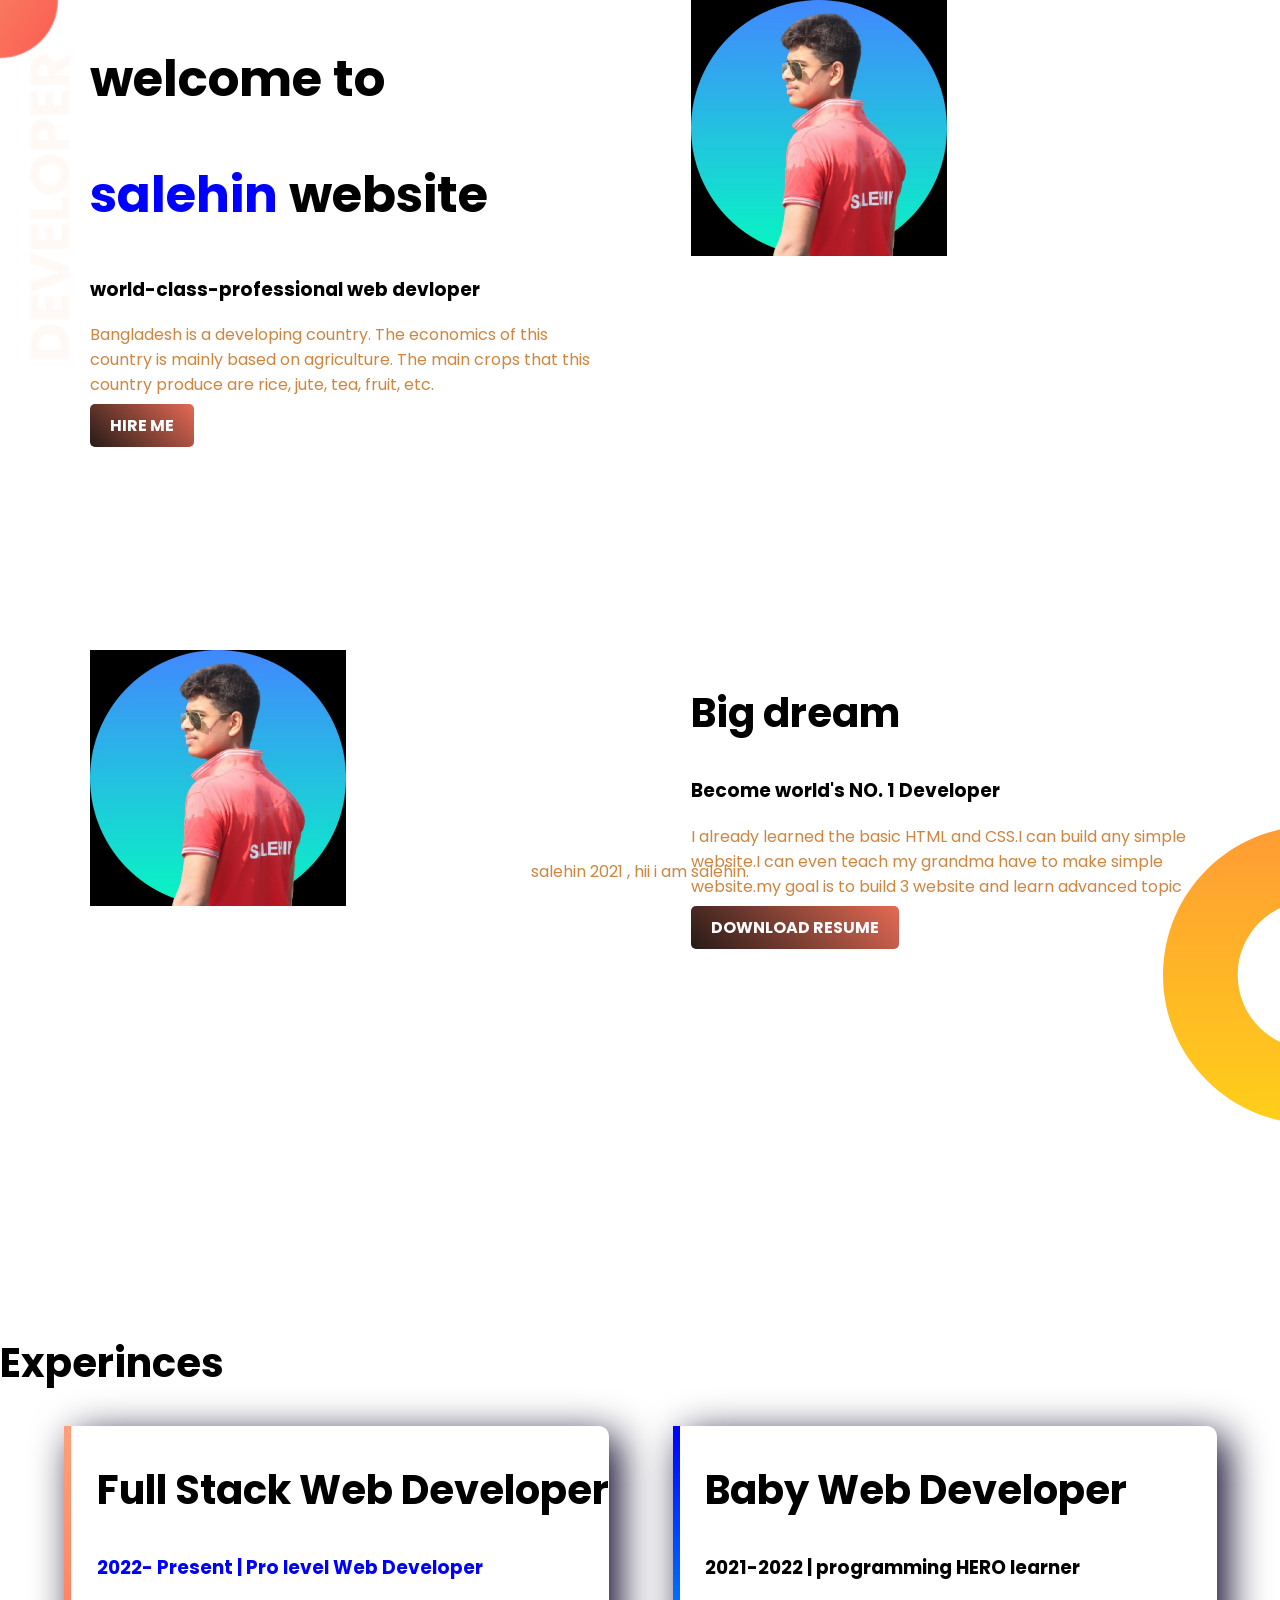
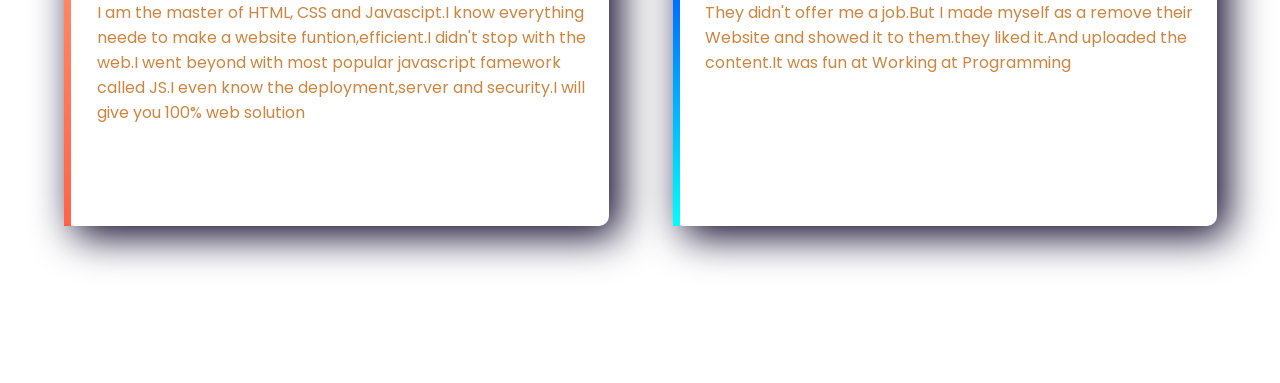
<file: index.html>
<!DOCTYPE html>
<html lang="en">
<head>
    <meta charset="UTF-8">
    <meta name="viewport" content="width=device-width, initial-scale=1.0">
    <title>salehin web Developer</title>
    <link rel="preconnect" href="https://fonts.gstatic.com">
    <link href="https://fonts.googleapis.com/css2?family=Poppins&display=swap" rel="stylesheet">
    <link rel="stylesheet" href="style.css">

</head>
<body>
    <section class="top-banner">
        <div class="half-width">
            <h1>welcome to</h1>
    
    <h1><span class="peru-highlight">salehin </span>website</h1>
    <h3>world-class-professional web devloper</h3>
    <p>Bangladesh is a developing country. The economics of this country is mainly based on agriculture. The main crops that this country produce are rice, jute, tea, fruit, etc. </p>
    <a  class="link-button" target="_blank" href="https://www.linkedin.com/in/md-salahin-3ab7391a6/">HIRE ME</a>
        </div>

     <div class="half-width">
           <img src="images/salehin_bg.jpg" alt="">
        </div>
    </section>

  <section class="dream-area">
      <div class="half-width">

        <img src="images/salehin_bg.jpg" alt="">

      </div>

      <div class="half-width">

        <h2>Big dream</h2>
        <h3>Become world's NO. 1 Developer</h3>
        <p>I already learned the basic HTML and CSS.I can build any simple website.I can even teach my grandma have to make simple website.my goal is to build 3 website and learn advanced topic</p>

        <a class="link-button" target="_blank" href="https://www.linkedin.com/in/md-salahin-3ab7391a6/">DOWNLOAD RESUME</a>

      </div>

  </section>

  <section class="experience-area">
      <h2>Experinces</h2>

    <div id ="full-stack" class="half-width single-experince">

      <h2>Full Stack Web Developer</h2>  
      <h3 class="peru-highlight">2022- Present | Pro level Web Developer</h3>
      <p>I am the master of HTML, CSS and Javascipt.I know everything neede to make a website  funtion,efficient.I didn't stop with the web.I went beyond with most popular javascript famework called JS.I even know the deployment,server and security.I will give you 100% web solution</p>

    </div>

    <div  id="baby-web" class="half-width single-experince">

        <h2>Baby Web Developer</h2>
        <h3>2021-2022 | programming HERO learner</h3>
        <p>They didn't offer me a job.But  I made  myself as a remove their Website and showed it to them.they liked it.And uploaded the content.It was fun at Working at Programming</p>

    </div>

  </section>
  <footer>
      <p>salehin 2021 , hii i am salehin.</p>
</footer>
</body>
</html>
</file>
<file: style.css>
body{
    margin: 0 ;
    font-family: 'Poppins', sans-serif;
}
h1{
   font-size: 50px; 
}
h2{
    font-size: 40px;
}
p{
    color: peru
}
.peru-highlight{
    color:blue;
}
.half-width{
    width:  40%;
    float : left;

    margin-left: 5% ;
    padding-left: 2%;
    
}
.half-width img{
    width: 50%;
}
.top-banner{
  background-image: URL("images/top-banner.png");
  background-repeat: no-repeat;
    

  
}
section{
    height :500px;
    padding-bottom: 150px;
}
.link-button{
    text-decoration: none;
  background-image: linear-gradient(45deg,rgb(39, 27, 23),rgb(228, 106, 85));
    padding: 10px 20px;
    border-radius: 5px;
    color: white;
    font-weight: 700;
}
.dream-area{

  background-image: url("images/dream-bg.png");  
  background-repeat: no-repeat;
  background-position: right;
}
.single-experince{

    box-shadow: 10px 10px 40px rgb(9, 1, 37);
    border-radius: 10px;
    height: 80%;
    . 
}
.experince-area{
    background-image: url("images/exp-bg.png");
    background-repeat: no-repeat;
    background-position: left;

}
#full-stack{
    border-left: 7px solid;
  border-image: linear-gradient(180deg, lightsalmon,tomato);
  border-image-slice: 1;
}

  #baby-web{
      border-left: 7px solid;
      border-image:  linear-gradient(180deg, blue ,cyan);
      border-image-slice: 1;
  }

footer p{
  position :fixed;
    text-align: center;
    left: 0;
    width: 100%;
    bottom: 0; 
}
</file>
